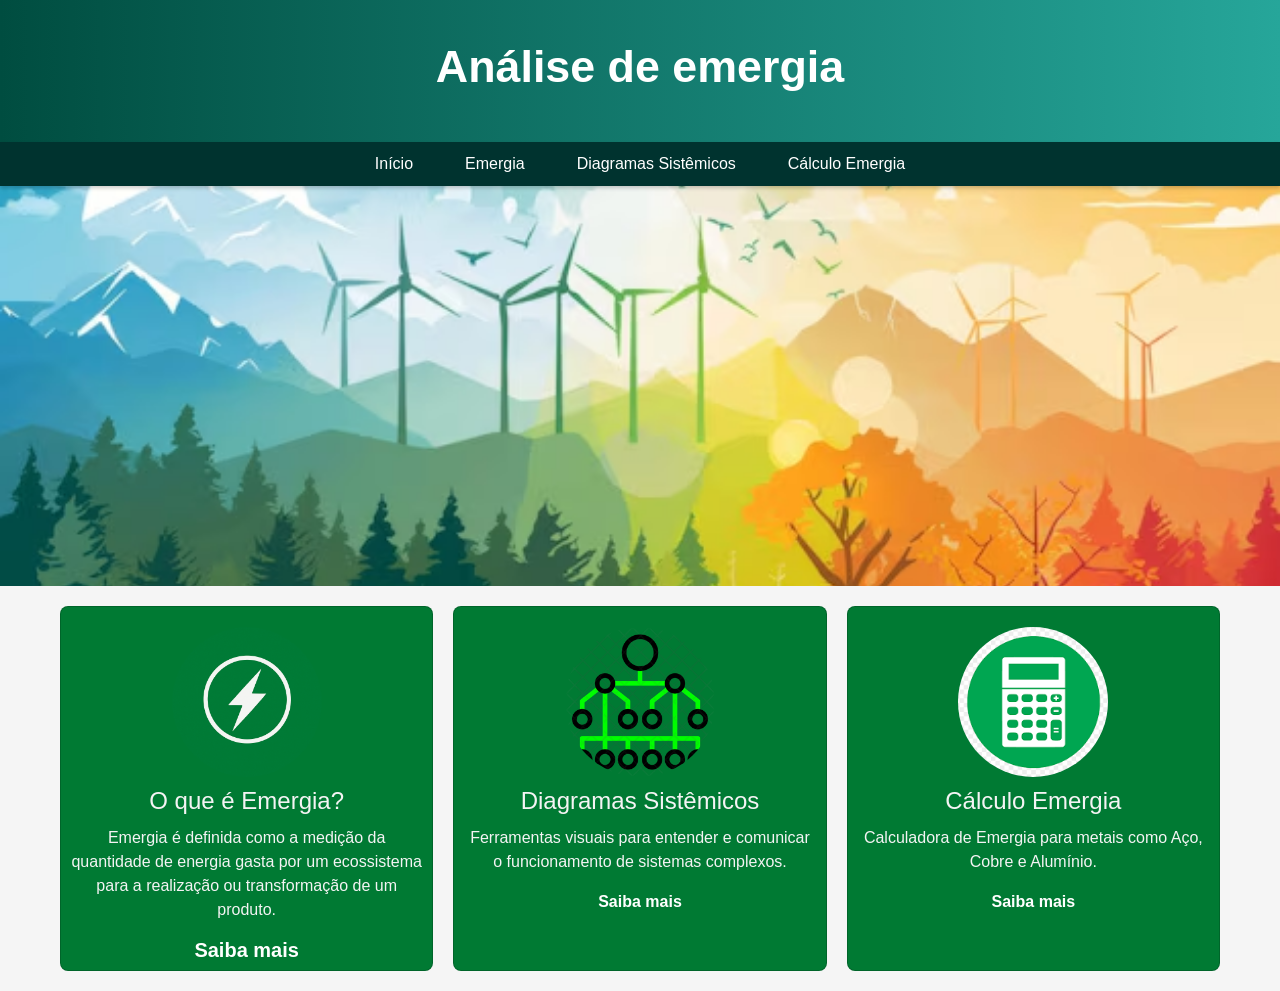
<file: Index.html>
<!DOCTYPE html>
<html lang="pt-br">
<head>
  <meta charset="UTF-8">
  <meta name="viewport" content="width=device-width, initial-scale=1.0">
  <title>Início</title>
  <link href="https://cdn.jsdelivr.net/npm/bootstrap@5.3.0-alpha1/dist/css/bootstrap.min.css" rel="stylesheet">
  <link rel="stylesheet" href="css/inicio.css">
</head>
<body>
  <header>
    <div class="escrita">
      <h1>Análise de emergia</h1>
    </div>
  </header>

<div class="menu-container">
    <div class="menu-toggle" onclick="toggleMenu()">☰</div>
    <nav id="nav-menu">
        <ul>
            <li><a href="Index.html">Início</a></li>
            <li><a href="Emergia.html">Emergia</a></li>
            <li><a href="diagrama_sistemicos.html">Diagramas Sistêmicos </a></li>
            <li><a href="calculo_emergia.html">Cálculo Emergia</a></li>
        </ul>
    </nav>
</div>

  <script src="JS/menu.js"></script>

  <div class="img">
    <img src="imagem/Emergia.avif" alt="emergia imagem">
  </div>

  <div class="container">
    <div class="card">
      <img src="imagem/Icone_raio.png" alt="Ícone-emergia">
      <div class="description">
        <h3>O que é Emergia?</h3>
        <p>Emergia é definida como a medição da quantidade de energia gasta por um ecossistema para a realização ou transformação de um produto.</p>
        <h5><a href="emergia.html">Saiba mais</a></h5>
      </div>
    </div>

    <div class="card">
      <img src="imagem/iconediagramaverde.png" alt="Diagrama Sistêmico">
      <div class="description">
        <h3>Diagramas Sistêmicos</h3>
        <p>Ferramentas visuais para entender e comunicar o funcionamento de sistemas complexos.</p>
        <a href="diagrama_sistemicos.html">Saiba mais</a>
      </div>
    </div>

    <div class="card">
      <img src="imagem/calculadora.png" alt="Cálculo Emergia">
      <div class="description">
        <h3>Cálculo Emergia</h3>
        <p>Calculadora de Emergia para metais como Aço, Cobre e Alumínio.</p>
        <a href="calculo_emergia.html">Saiba mais</a>
      </div>
    </div>
  </div>


</body>
</html>
</file>
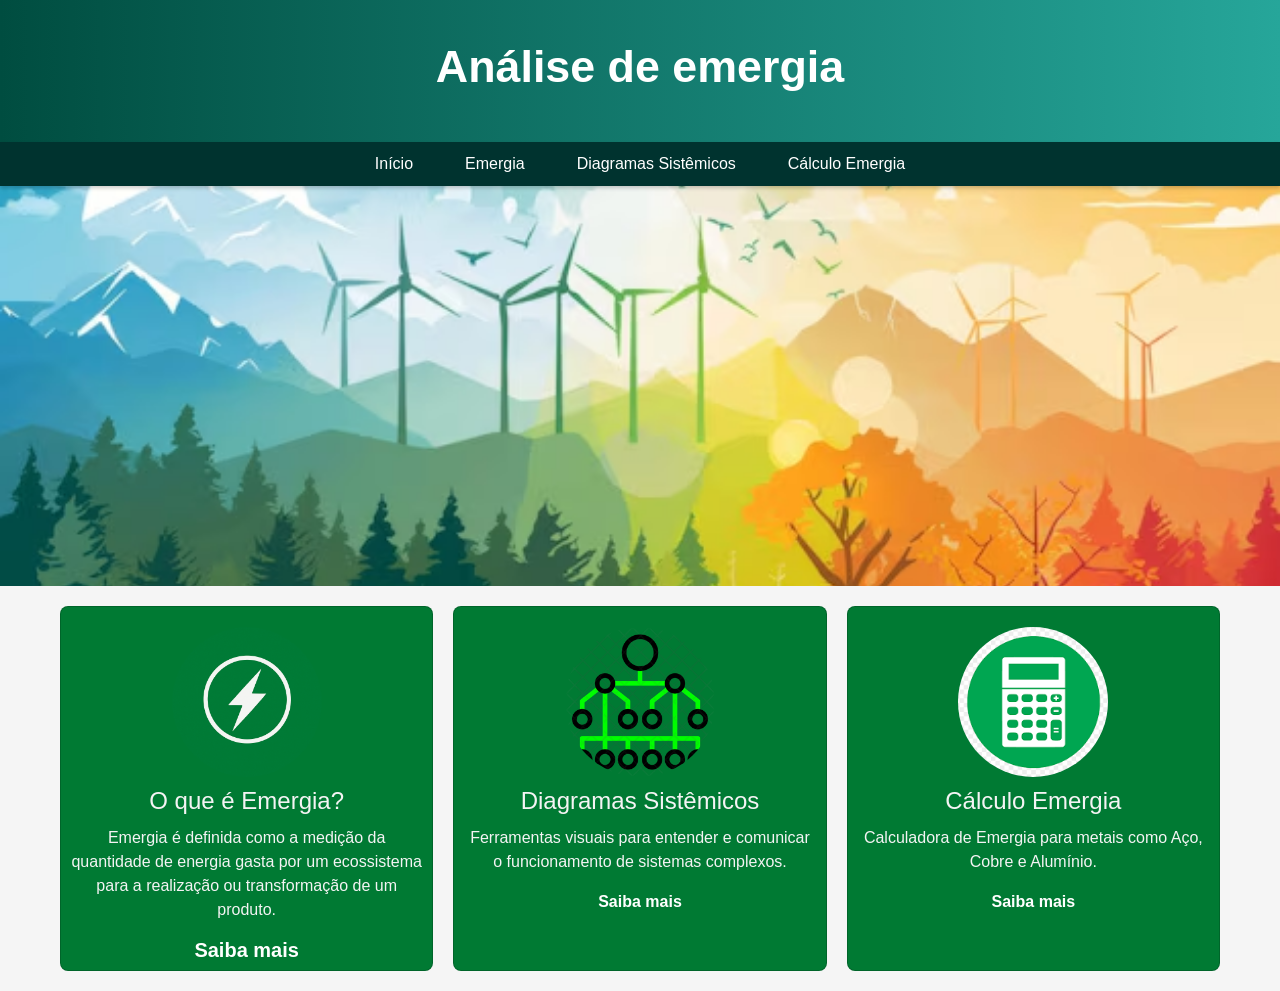
<file: index.html>
<!DOCTYPE html>
<html lang="pt-br">
<head>
  <meta charset="UTF-8">
  <meta name="viewport" content="width=device-width, initial-scale=1.0">
  <title>Início</title>
  <link href="https://cdn.jsdelivr.net/npm/bootstrap@5.3.0-alpha1/dist/css/bootstrap.min.css" rel="stylesheet">
  <link rel="stylesheet" href="css/inicio.css">
</head>
<body>
  <header>
    <div class="escrita">
      <h1>Análise de emergia</h1>
    </div>
  </header>

<div class="menu-container">
    <div class="menu-toggle" onclick="toggleMenu()">☰</div>
    <nav id="nav-menu">
        <ul>
            <li><a href="index.html">Início</a></li>
            <li><a href="Emergia.html">Emergia</a></li>
            <li><a href="diagrama_sistemicos.html">Diagramas Sistêmicos </a></li>
            <li><a href="calculo_emergia.html">Cálculo Emergia</a></li>
        </ul>
    </nav>
</div>

  <script src="JS/menu.js"></script>

  <div class="img">
    <img src="imagem/Emergia.avif" alt="emergia imagem">
  </div>

  <div class="container">
    <div class="card">
      <img src="imagem/Icone_raio.png" alt="Ícone-emergia">
      <div class="description">
        <h3>O que é Emergia?</h3>
        <p>Emergia é definida como a medição da quantidade de energia gasta por um ecossistema para a realização ou transformação de um produto.</p>
        <h5><a href="emergia.html">Saiba mais</a></h5>
      </div>
    </div>

    <div class="card">
      <img src="imagem/iconediagramaverde.png" alt="Diagrama Sistêmico">
      <div class="description">
        <h3>Diagramas Sistêmicos</h3>
        <p>Ferramentas visuais para entender e comunicar o funcionamento de sistemas complexos.</p>
        <a href="diagrama_sistemicos.html">Saiba mais</a>
      </div>
    </div>

    <div class="card">
      <img src="imagem/calculadora.png" alt="Cálculo Emergia">
      <div class="description">
        <h3>Cálculo Emergia</h3>
        <p>Calculadora de Emergia para metais como Aço, Cobre e Alumínio.</p>
        <a href="calculo_emergia.html">Saiba mais</a>
      </div>
    </div>
  </div>


</body>
</html>
</file>
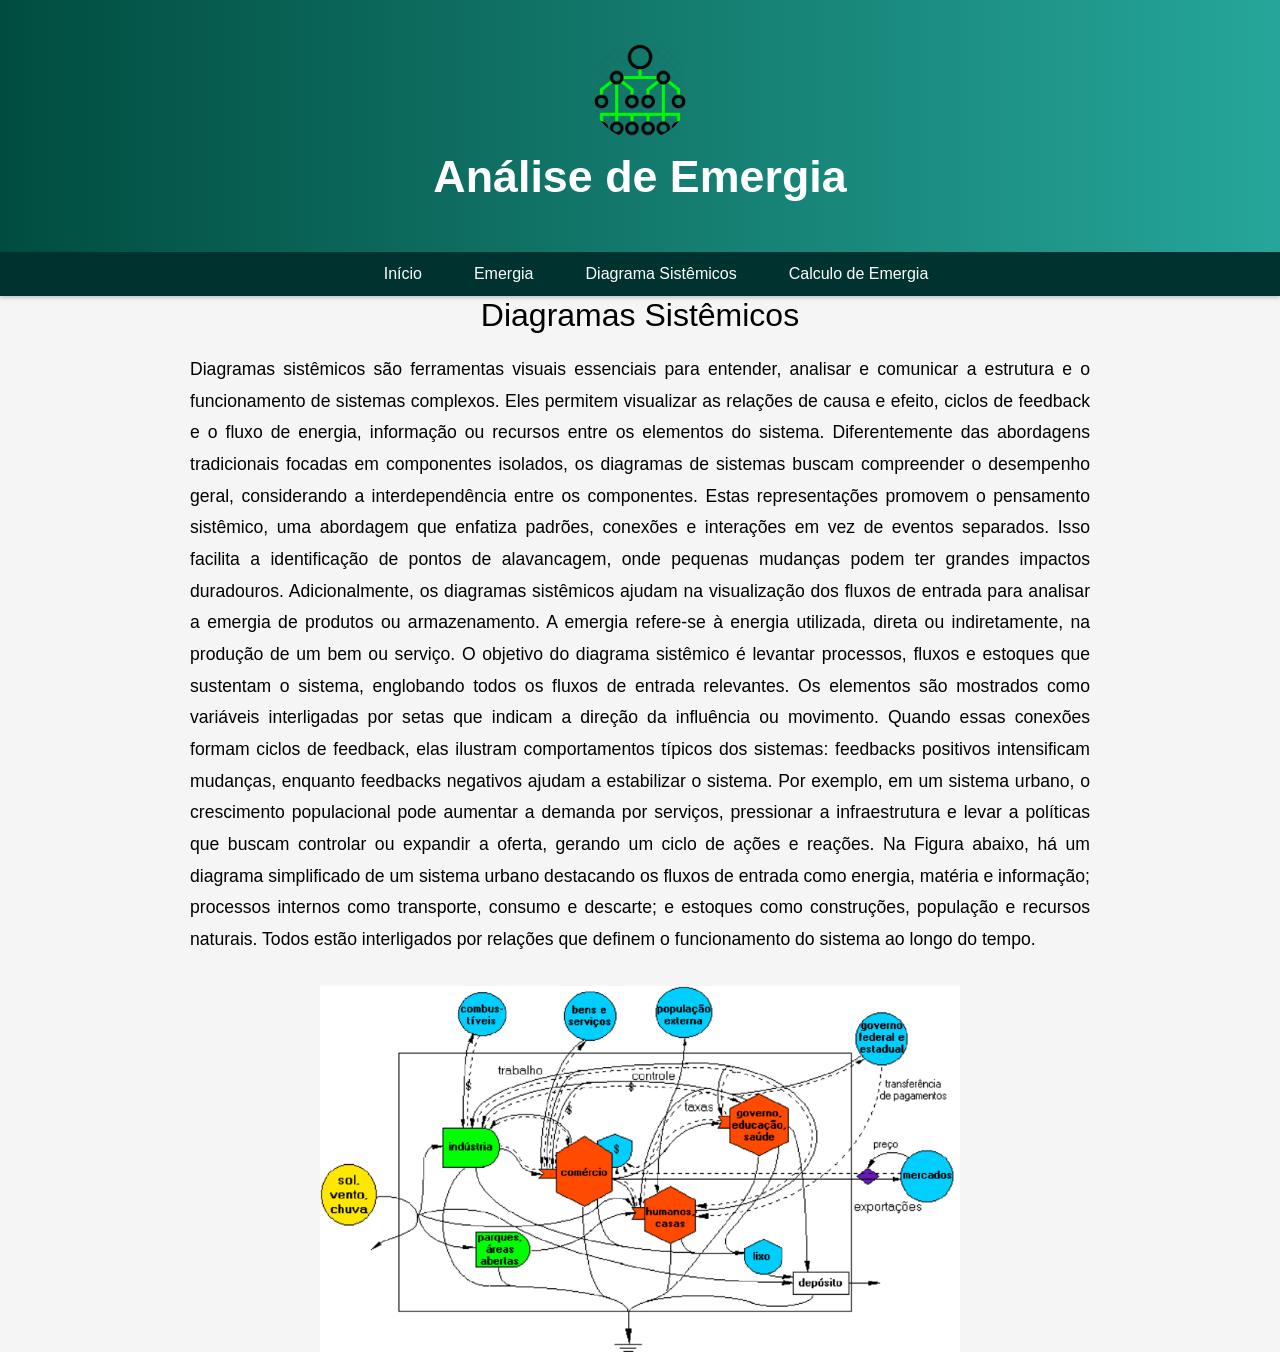
<file: diagrama_sistemicos.html>
<!DOCTYPE html>
<html lang="pt-br">
<head>
    <meta charset="UTF-8">
    <meta name="viewport" content="width=device-width, initial-scale=1.0">
    <title>Emergia</title>
    <link href="https://cdn.jsdelivr.net/npm/bootstrap@5.3.0-alpha1/dist/css/bootstrap.min.css" rel="stylesheet">
    <link rel="stylesheet" href="css/diagrama.css">
</head>
<body>
<header>
    <img src="imagem/iconediagramaverde.png" alt="Ícone de emergia" class="logo-escrita">
    <h1>Análise de Emergia</h1>
</header>

  <div class="menu-container">
      <div class="menu-toggle" onclick="toggleMenu()">☰</div>
      <nav id="nav-menu">
          <ul>
              <li><a href="index.html">Início</a></li>
              <li><a href="Emergia.html">Emergia</a></li>
              <li><a href="diagrama_sistemicos.html">Diagrama Sistêmicos</a></li>
              <li><a href="calculo_emergia.html">Calculo de Emergia</a></li>
          </ul>
      </nav>
  </div>
  </div>
  <main>
     <section class="sobre">
        <h2>Diagramas Sistêmicos </h2>
  <p>Diagramas sistêmicos são ferramentas visuais essenciais para entender, analisar e comunicar a estrutura e o funcionamento de sistemas complexos. Eles permitem visualizar as relações de causa e efeito, ciclos de feedback e o fluxo de energia, informação ou recursos entre os elementos do sistema. Diferentemente das abordagens tradicionais focadas em componentes isolados, os diagramas de sistemas buscam compreender o desempenho geral, considerando a interdependência entre os componentes.
Estas representações promovem o pensamento sistêmico, uma abordagem que enfatiza padrões, conexões e interações em vez de eventos separados. Isso facilita a identificação de pontos de alavancagem, onde pequenas mudanças podem ter grandes impactos duradouros.
Adicionalmente, os diagramas sistêmicos ajudam na visualização dos fluxos de entrada para analisar a emergia de produtos ou armazenamento. A emergia refere-se à energia utilizada, direta ou indiretamente, na produção de um bem ou serviço. O objetivo do diagrama sistêmico é levantar processos, fluxos e estoques que sustentam o sistema, englobando todos os fluxos de entrada relevantes.
Os elementos são mostrados como variáveis interligadas por setas que indicam a direção da influência ou movimento. Quando essas conexões formam ciclos de feedback, elas ilustram comportamentos típicos dos sistemas: feedbacks positivos intensificam mudanças, enquanto feedbacks negativos ajudam a estabilizar o sistema. Por exemplo, em um sistema urbano, o crescimento populacional pode aumentar a demanda por serviços, pressionar a infraestrutura e levar a políticas que buscam controlar ou expandir a oferta, gerando um ciclo de ações e reações.
Na Figura abaixo, há um diagrama simplificado de um sistema urbano destacando os fluxos de entrada como energia, matéria e informação; processos internos como transporte, consumo e descarte; e estoques como construções, população e recursos naturais. Todos estão interligados por relações que definem o funcionamento do sistema ao longo do tempo.
</p>
</section>
</main>
  <div class="img">
  <img src="imagem/diagramasistemico.png" alt="emergia">
  </div>
  <script src="JS/menu.js"></script>
</file>
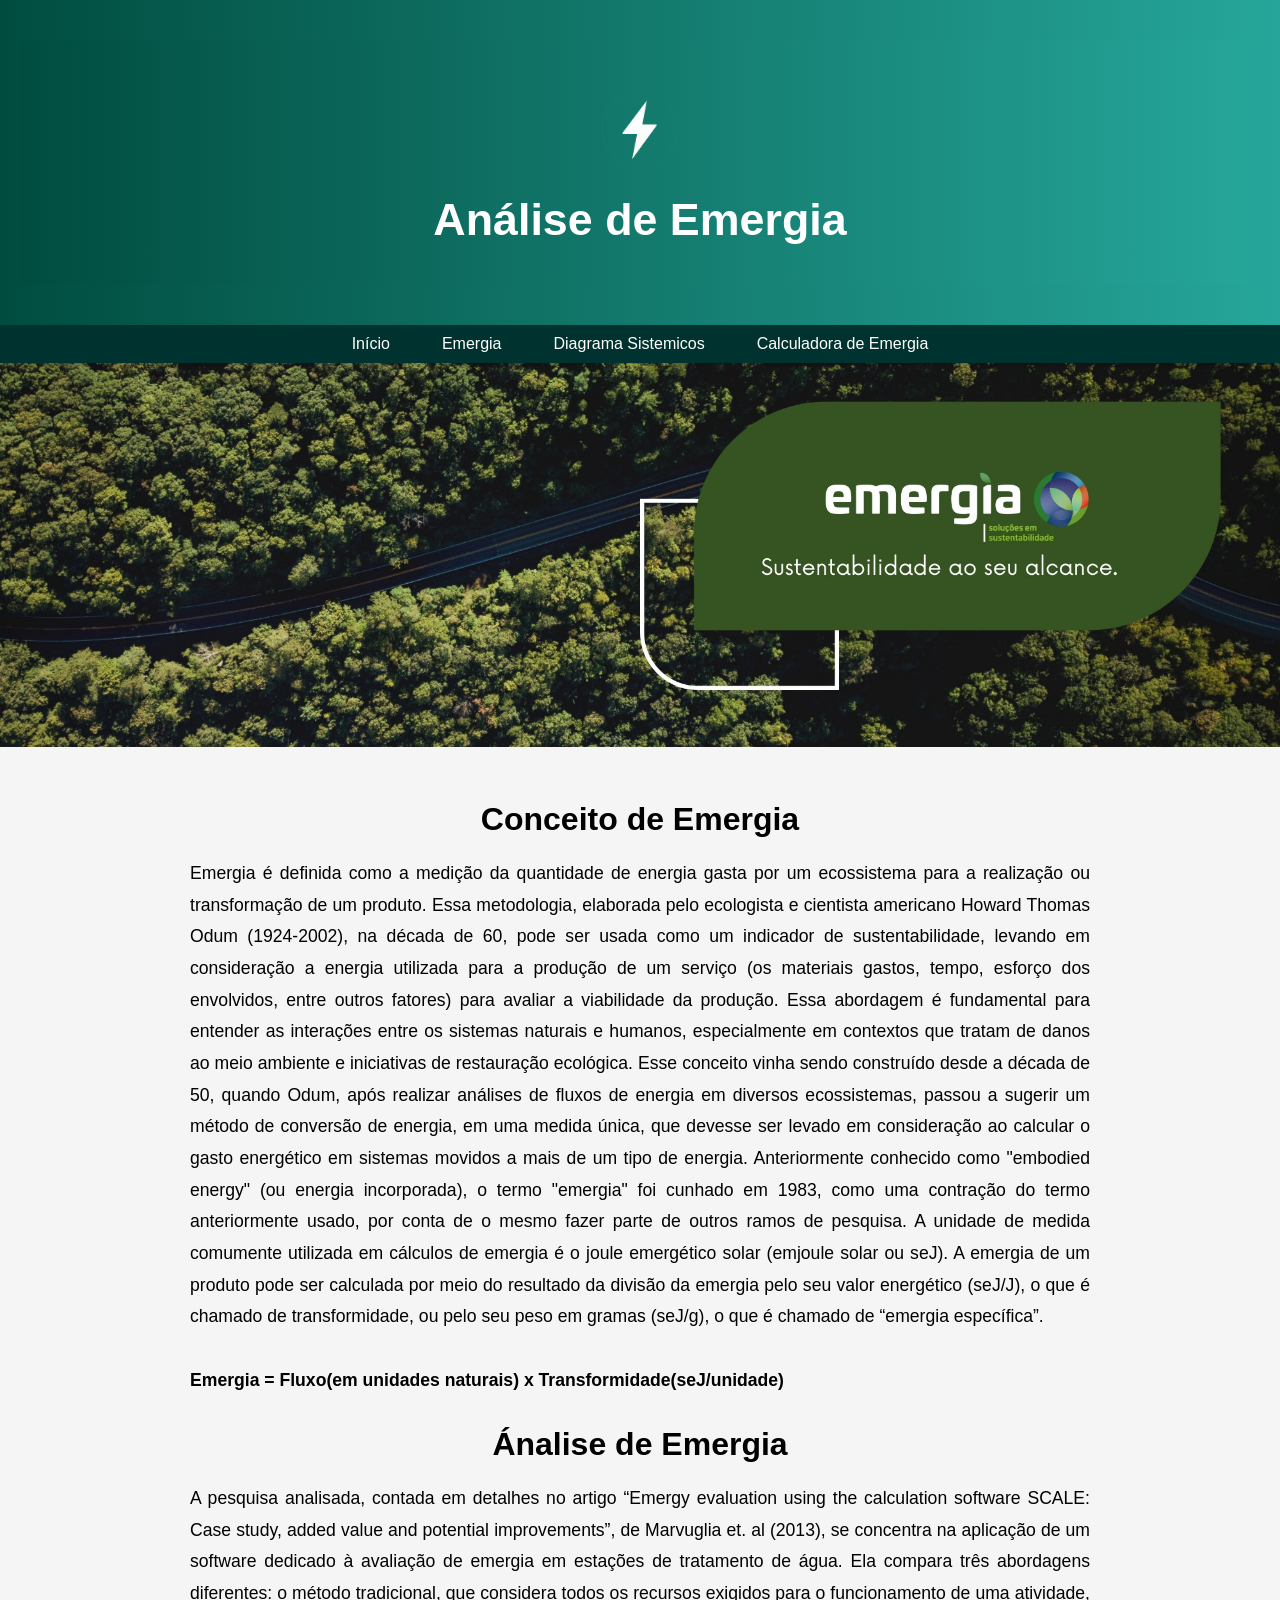
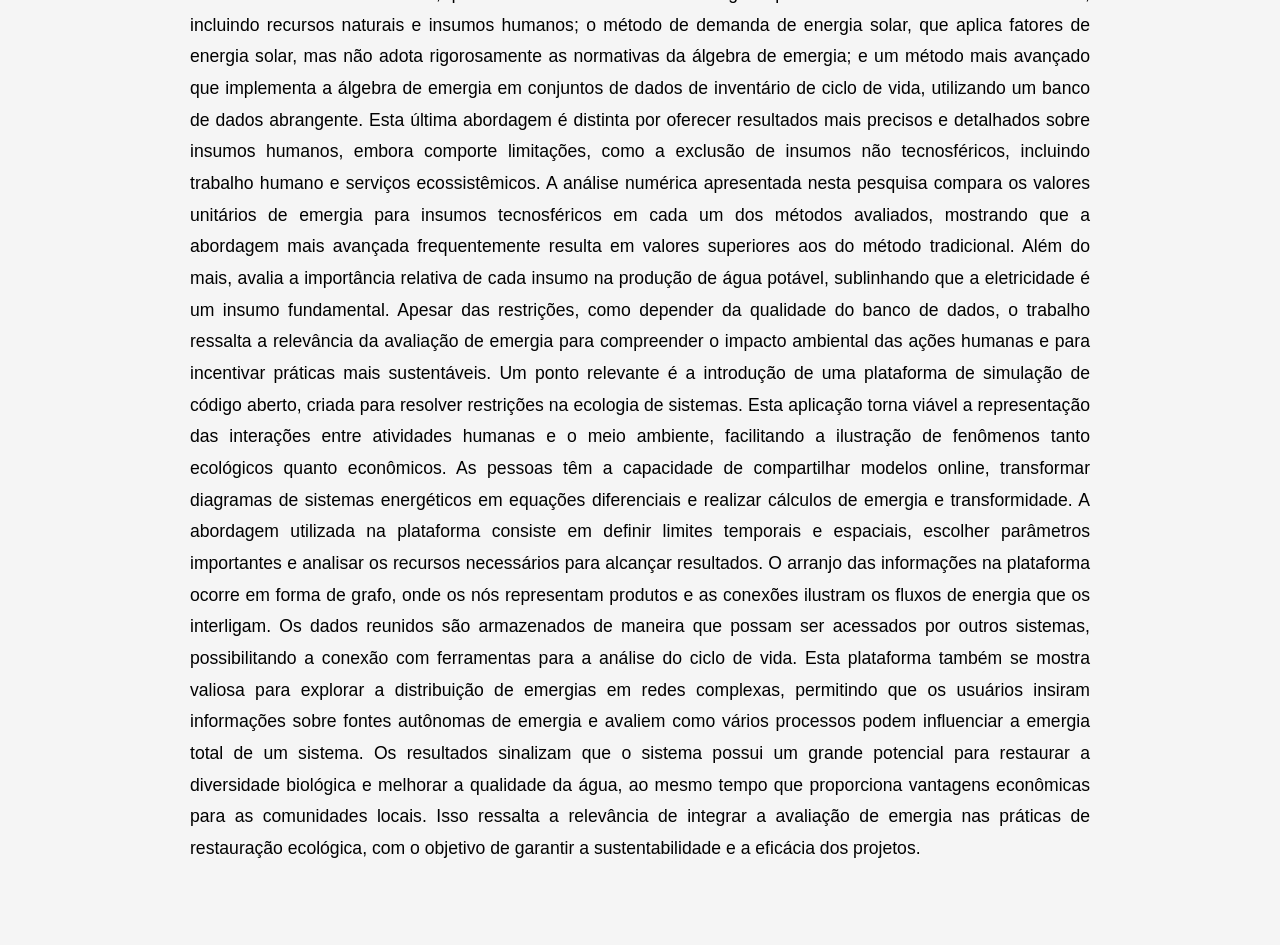
<file: Emergia.html>
<!DOCTYPE html>
<html lang="pt-br">
<head>
    <meta charset="UTF-8">
    <meta name="viewport" content="width=device-width, initial-scale=1.0">
    <title>Emergia</title>
    <link rel="stylesheet" href="css/emergia.css">
</head>
<body>
  <header>
<header>
    <img src="imagem/icone_raio (2).png" alt="Ícone de emergia" class="logo-escrita">
    <h1>Análise de Emergia</h1>
</header>
  </header>

  <div class="menu-container">
      <div class="menu-toggle" onclick="toggleMenu()">☰</div>
      <nav id="nav-menu">
          <ul>
              <li><a href="index.html">Início</a></li>
              <li><a href="Emergia.html">Emergia</a></li>
              <li><a href="diagrama_sistemicos.html">Diagrama Sistemicos</a></li>
              <li><a href="calculo_emergia.html">Calculadora de Emergia</a></li>
          </ul>
      </nav>
  </div>
  <div class="img">
  <img src="imagem/emergiaimg.jpg" alt="emergia">
</div>
  <main>
     <section class="sobre">
        <h2>Conceito de Emergia</h2>
  <p>Emergia é definida como a medição da quantidade de energia gasta por um ecossistema para a realização ou transformação de um produto. 
    Essa metodologia, elaborada pelo ecologista e cientista americano Howard Thomas Odum (1924-2002), na década de 60, pode ser usada como um indicador de sustentabilidade, levando em consideração a energia utilizada para a produção de um serviço (os materiais gastos, tempo, esforço dos envolvidos, entre outros fatores) para avaliar a viabilidade da produção. 
    Essa abordagem é fundamental para entender as interações entre os sistemas naturais e humanos, especialmente em contextos que tratam de danos ao meio ambiente e iniciativas de restauração ecológica.
    Esse conceito vinha sendo construído desde a década de 50, quando Odum, após realizar análises de fluxos de energia em diversos ecossistemas, passou a sugerir um método de conversão de energia, em uma medida única, que devesse ser levado em consideração ao calcular o gasto energético em sistemas movidos a mais de um tipo de energia.
    Anteriormente conhecido como "embodied energy" (ou energia incorporada), o termo "emergia" foi cunhado em 1983, como uma contração do termo anteriormente usado, por conta de o mesmo fazer parte de outros ramos de pesquisa.
    A unidade de medida comumente utilizada em cálculos de emergia é o joule emergético solar (emjoule solar ou seJ). 
    A emergia de um produto pode ser calculada por meio do resultado da divisão da emergia pelo seu valor energético (seJ/J), o que é chamado de transformidade, ou pelo seu peso em gramas (seJ/g), o que é chamado de “emergia específica”.
<br>
<br>
<strong>Emergia = Fluxo(em unidades naturais) x Transformidade(seJ/unidade)</strong>
</p>                                                                                                                                              
<h2>Ánalise de Emergia</h2>
<p>A pesquisa analisada, contada em detalhes no artigo “Emergy evaluation using the calculation software SCALE: Case study, added value and potential improvements”, de Marvuglia et. al (2013), se concentra na aplicação de um software dedicado à avaliação de emergia em estações de tratamento de água. Ela compara três abordagens diferentes: o método tradicional, que considera todos os recursos exigidos para o funcionamento de uma atividade, incluindo recursos naturais e insumos humanos; o método de demanda de energia solar, que aplica fatores de energia solar, mas não adota rigorosamente as normativas da álgebra de emergia; e um método mais avançado que implementa a álgebra de emergia em conjuntos de dados de inventário de ciclo de vida, utilizando um banco de dados abrangente. Esta última abordagem é distinta por oferecer resultados mais precisos e detalhados sobre insumos humanos, embora comporte limitações, como a exclusão de insumos não tecnosféricos, incluindo trabalho humano e serviços ecossistêmicos.
A análise numérica apresentada nesta pesquisa compara os valores unitários de emergia para insumos tecnosféricos em cada um dos métodos avaliados, mostrando que a abordagem mais avançada frequentemente resulta em valores superiores aos do método tradicional. Além do mais, avalia a importância relativa de cada insumo na produção de água potável, sublinhando que a eletricidade é um insumo fundamental. Apesar das restrições, como depender da qualidade do banco de dados, o trabalho ressalta a relevância da avaliação de emergia para compreender o impacto ambiental das ações humanas e para incentivar práticas mais sustentáveis.
Um ponto relevante é a introdução de uma plataforma de simulação de código aberto, criada para resolver restrições na ecologia de sistemas. Esta aplicação torna viável a representação das interações entre atividades humanas e o meio ambiente, facilitando a ilustração de fenômenos tanto ecológicos quanto econômicos. As pessoas têm a capacidade de compartilhar modelos online, transformar diagramas de sistemas energéticos em equações diferenciais e realizar cálculos de emergia e transformidade. A abordagem utilizada na plataforma consiste em definir limites temporais e espaciais, escolher parâmetros importantes e analisar os recursos necessários para alcançar resultados. O arranjo das informações na plataforma ocorre em forma de grafo, onde os nós representam produtos e as conexões ilustram os fluxos de energia que os interligam. Os dados reunidos são armazenados de maneira que possam ser acessados por outros sistemas, possibilitando a conexão com ferramentas para a análise do ciclo de vida. Esta plataforma também se mostra valiosa para explorar a distribuição de emergias em redes complexas, permitindo que os usuários insiram informações sobre fontes autônomas de emergia e avaliem como vários processos podem influenciar a emergia total de um sistema.
Os resultados sinalizam que o sistema possui um grande potencial para restaurar a diversidade biológica e melhorar a qualidade da água, ao mesmo tempo que proporciona vantagens econômicas para as comunidades locais. Isso ressalta a relevância de integrar a avaliação de emergia nas práticas de restauração ecológica, com o objetivo de garantir a sustentabilidade e a eficácia dos projetos.</p>
</section>
</main>
<script src="JS/menu.js"></script>
</file>
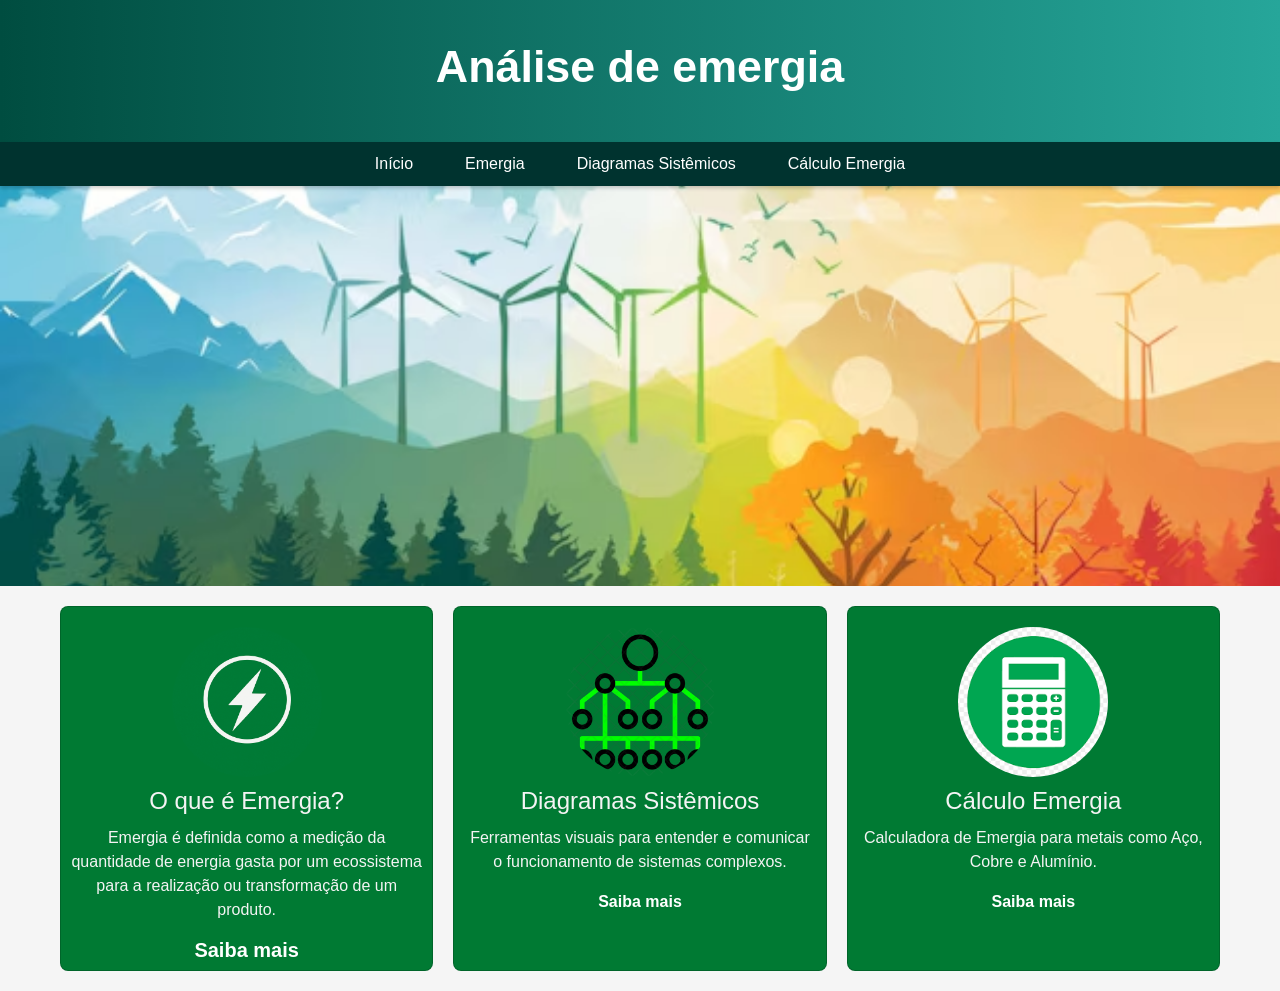
<file: Início.html>
<!DOCTYPE html>
<html lang="pt-br">
<head>
  <meta charset="UTF-8">
  <meta name="viewport" content="width=device-width, initial-scale=1.0">
  <title>Início</title>
  <link href="https://cdn.jsdelivr.net/npm/bootstrap@5.3.0-alpha1/dist/css/bootstrap.min.css" rel="stylesheet">
  <link rel="stylesheet" href="css/inicio.css">
</head>
<body>
  <header>
    <div class="escrita">
      <h1>Análise de emergia</h1>
    </div>
  </header>

<div class="menu-container">
    <div class="menu-toggle" onclick="toggleMenu()">☰</div>
    <nav id="nav-menu">
        <ul>
            <li><a href="Início.html">Início</a></li>
            <li><a href="Emergia.html">Emergia</a></li>
            <li><a href="diagrama_sistemicos.html">Diagramas Sistêmicos </a></li>
            <li><a href="calculo_emergia.html">Cálculo Emergia</a></li>
        </ul>
    </nav>
</div>

  <script src="JS/menu.js"></script>

  <div class="img">
    <img src="imagem/Emergia.avif" alt="emergia imagem">
  </div>

  <div class="container">
    <div class="card">
      <img src="imagem/Icone_raio.png" alt="Ícone-emergia">
      <div class="description">
        <h3>O que é Emergia?</h3>
        <p>Emergia é definida como a medição da quantidade de energia gasta por um ecossistema para a realização ou transformação de um produto.</p>
        <h5><a href="emergia.html">Saiba mais</a></h5>
      </div>
    </div>

    <div class="card">
      <img src="imagem/iconediagramaverde.png" alt="Diagrama Sistêmico">
      <div class="description">
        <h3>Diagramas Sistêmicos</h3>
        <p>Ferramentas visuais para entender e comunicar o funcionamento de sistemas complexos.</p>
        <a href="diagrama_sistemicos.html">Saiba mais</a>
      </div>
    </div>

    <div class="card">
      <img src="imagem/calculadora.png" alt="Cálculo Emergia">
      <div class="description">
        <h3>Cálculo Emergia</h3>
        <p>Calculadora de Emergia para metais como Aço, Cobre e Alumínio.</p>
        <a href="calculo_emergia.html">Saiba mais</a>
      </div>
    </div>
  </div>


</body>
</html>
</file>
<file: css/inicio.css>
/* Corpo */
body {
    font-family: Arial, sans-serif;
    background-color: whitesmoke;
}

/* Cabeçalho */
header {
    background: linear-gradient(to right, #004d40, #26a69a);
    padding: 40px 20px;
    text-align: center;
}

header .logo-escrita {
    width: 100px;
    margin-bottom: 10px;
    align-items: center;
}

header h1 {
    font-size: 2.8rem;
    font-weight: bold;
    color: #ffffff;
}

.menu-container {
  background-color: #00332f;
  box-shadow: 0 2px 4px rgba(0, 0, 0, 0.2);
  padding: 10px;
  position: relative;
}
nav {
    display: flex;
    justify-content: center;
    gap: 20px;
}

nav ul {
    list-style: none;
    display: flex;
    gap: 20px;
    padding: 0;
    margin-top: auto;
    margin-bottom: auto;
}

nav ul li a {
    color: white;
    text-decoration: none;
    font-size: 1rem;
    padding: 8px 16px;
    border-radius: 6px;
    transition: 0.3s;
}

nav ul li a:hover {
    background-color: #a7ffeb;
    color: #004d40;
    transform: scale(1.05);
}

.menu-toggle {
  display: none;
  font-size: 30px;
  cursor: pointer;
  color: white;
  background-color: #004d40;
  padding: 8px 12px;
  border-radius: 6px;
  margin-bottom: 10px;
}

#nav-menu {
  display: flex;
  justify-content: center;
  gap: 20px;
  transition: max-height 0.3s ease;
}

#nav-menu ul {
  list-style: none;
  display: flex;
  gap: 20px;
  padding: 0;
  margin: 0;
}

#nav-menu ul li a {
  color: white;
  text-decoration: none;
  font-size: 1rem;
  padding: 8px 16px;
  border-radius: 6px;
  transition: 0.3s;
}

#nav-menu ul li a:hover {
  background-color: #a7ffeb;
  color: #004d40;
  transform: scale(1.05);
}

.img img {
  width: 100%;
  max-height: 400px;
  object-fit: cover;
}

.container {
  display: grid;
  grid-template-columns: repeat(auto-fill, minmax(300px, 1fr));
  gap: 20px;
  width: 100%;
  max-width: 1200px;
  margin: 0 auto;
  padding: 20px;
}

.card {
  background-color: #007A33;
  border-radius: 8px;
  overflow: hidden;
  transition: transform 0.3s ease;
  text-align: center;
}

.card img {
  width: 150px;
  height: 150px;
  object-fit: cover;
  border-radius: 50%;
  margin: 20px auto 0;
  display: block;
}

.card h3 {
  font-size: 1.5rem;
  margin: 10px 0;
  color: #f4f4f4;
}

.card p {
  font-size: 1rem;
  color: #f4f4f4;
  padding: 0 10px;
}

.card a {
  color: white;
  text-decoration: none;
  font-weight: bold;
}

.card a:hover {
  color: black;
}

.card:hover {
  transform: translateY(-5px);
}

@media (max-width: 768px) {
  #nav-menu {
    display: none;
    flex-direction: column;
    align-items: center;
  }

  #nav-menu.active {
    display: flex;
  }

  .menu-toggle {
    display: block;
  }

  #nav-menu ul {
    flex-direction: column;
    gap: 10px;
    width: 100%;
    padding: 0;
  }

  #nav-menu ul li {
    width: 100%;
    text-align: center;
  }

  #nav-menu ul li a {
    display: block;
    width: 100%;
    padding: 12px;
  }
}
</file>
<file: css/diagrama.css>
/* Reset básico */
* {
    margin: 0;
    padding: 0;
    box-sizing: border-box;
}

/* Corpo */
body {
    font-family: Arial, sans-serif;
    background-color: whitesmoke;
    align-items: center;
}

/* Cabeçalho */
header {
    background: linear-gradient(to right, #004d40, #26a69a);
    padding: 40px 20px;
    text-align: center;
}

header .logo-escrita {
    width: 100px;
    margin-bottom: 10px;
    align-items: center;
    border-radius: 50%;
}


header h1 {
    font-size: 2.8rem;
    font-weight: bold;
    color: #ffffff;
}

/* Menu */
.menu-container {
    background-color: #00332f;
    padding: 10px 0;
    box-shadow: 0 2px 4px rgba(0, 0, 0, 0.2);
}

nav {
    display: flex;
    justify-content: center;
    gap: 20px;
}

nav ul {
    list-style: none;
    display: flex;
    gap: 20px;
   margin-top: auto;
   margin-bottom: auto;
}

nav ul li a {
    color: white;
    text-decoration: none;
    font-size: 1rem;
    padding: 8px 16px;
    border-radius: 6px;
    transition: 0.3s;
}

nav ul li a:hover {
    background-color: #a7ffeb;
    color: #004d40;
    transform: scale(1.05);
}

/* Menu hambúrguer */
.menu-toggle {
    display: none;
    font-size: 30px;
    cursor: pointer;
    color: white;
    padding: 10px;
    text-align: center;
}


.sobre h2 {
    font-size: 2rem;
    color:black;
    text-align: center;
    margin-bottom: 20px;
}

.sobre p {
    font-size: 1.1rem;
    line-height: 1.8;
    max-width: 900px;
    margin: 0 auto 30px;
    color: black;
    text-align: justify;
}

img {
    display: block;
    margin: auto;
    width: 50%;
    height: auto;
}
</file>
<file: css/emergia.css>
/* Reset básico */
* {
    margin: 0;
    padding: 0;
    box-sizing: border-box;
}

/* Corpo */
body {
    font-family: Arial, sans-serif;
    background-color: whitesmoke;
}

/* Cabeçalho */
header {
    background: linear-gradient(to right, #004d40, #26a69a);
    padding: 40px 20px;
    text-align: center;
}

header .logo-escrita {
    width: 100px;
    margin-bottom: 10px;
    align-items: center;
}

header h1 {
    font-size: 2.8rem;
    font-weight: bold;
    color: #ffffff;
}

.menu-container {
  background-color: #00332f;
  box-shadow: 0 2px 4px rgba(0, 0, 0, 0.2);
  padding: 10px;
  position: relative;
}
nav {
    display: flex;
    justify-content: center;
    gap: 20px;
}

nav ul {
    list-style: none;
    display: flex;
    gap: 20px;
    padding: 0;
    margin-top: auto;
    margin-bottom: auto;
}

nav ul li a {
    color: white;
    text-decoration: none;
    font-size: 1rem;
    padding: 8px 16px;
    border-radius: 6px;
    transition: 0.3s;
}

nav ul li a:hover {
    background-color: #a7ffeb;
    color: #004d40;
    transform: scale(1.05);
}

.menu-toggle {
  display: none;
  font-size: 30px;
  cursor: pointer;
  color: white;
  background-color: #004d40;
  padding: 8px 12px;
  border-radius: 6px;
  margin-bottom: 10px;
}

#nav-menu {
  display: flex;
  justify-content: center;
  gap: 20px;
  transition: max-height 0.3s ease;
}

#nav-menu ul {
  list-style: none;
  display: flex;
  gap: 20px;
  padding: 0;
  margin: 0;
}

#nav-menu ul li a {
  color: white;
  text-decoration: none;
  font-size: 1rem;
  padding: 8px 16px;
  border-radius: 6px;
  transition: 0.3s;
}

#nav-menu ul li a:hover {
  background-color: #a7ffeb;
  color: #004d40;
  transform: scale(1.05);
}

/* Conteúdo principal */
main {
    padding: 50px 20px;
}

.sobre h2 {
    font-size: 2rem;
    color:black;
    text-align: center;
    margin-bottom: 20px;
}

.sobre p {
    font-size: 1.1rem;
    line-height: 1.8;
    max-width: 900px;
    margin: 0 auto 30px;
    color: black;
    text-align: justify;
}

img {
    width: 100%;
    max-height: 400px; /* ou ajuste para o valor desejado */
    object-fit: cover;
}


@media (max-width: 768px) {
  #nav-menu {
    display: none;
    flex-direction: column;
    align-items: center;
  }

  #nav-menu.active {
    display: flex;
  }

  .menu-toggle {
    display: block;
  }

  #nav-menu ul {
    flex-direction: column;
    gap: 10px;
    width: 100%;
    padding: 0;
  }

  #nav-menu ul li {
    width: 100%;
    text-align: center;
  }

  #nav-menu ul li a {
    display: block;
    width: 100%;
    padding: 12px;
  }
}
</file>
